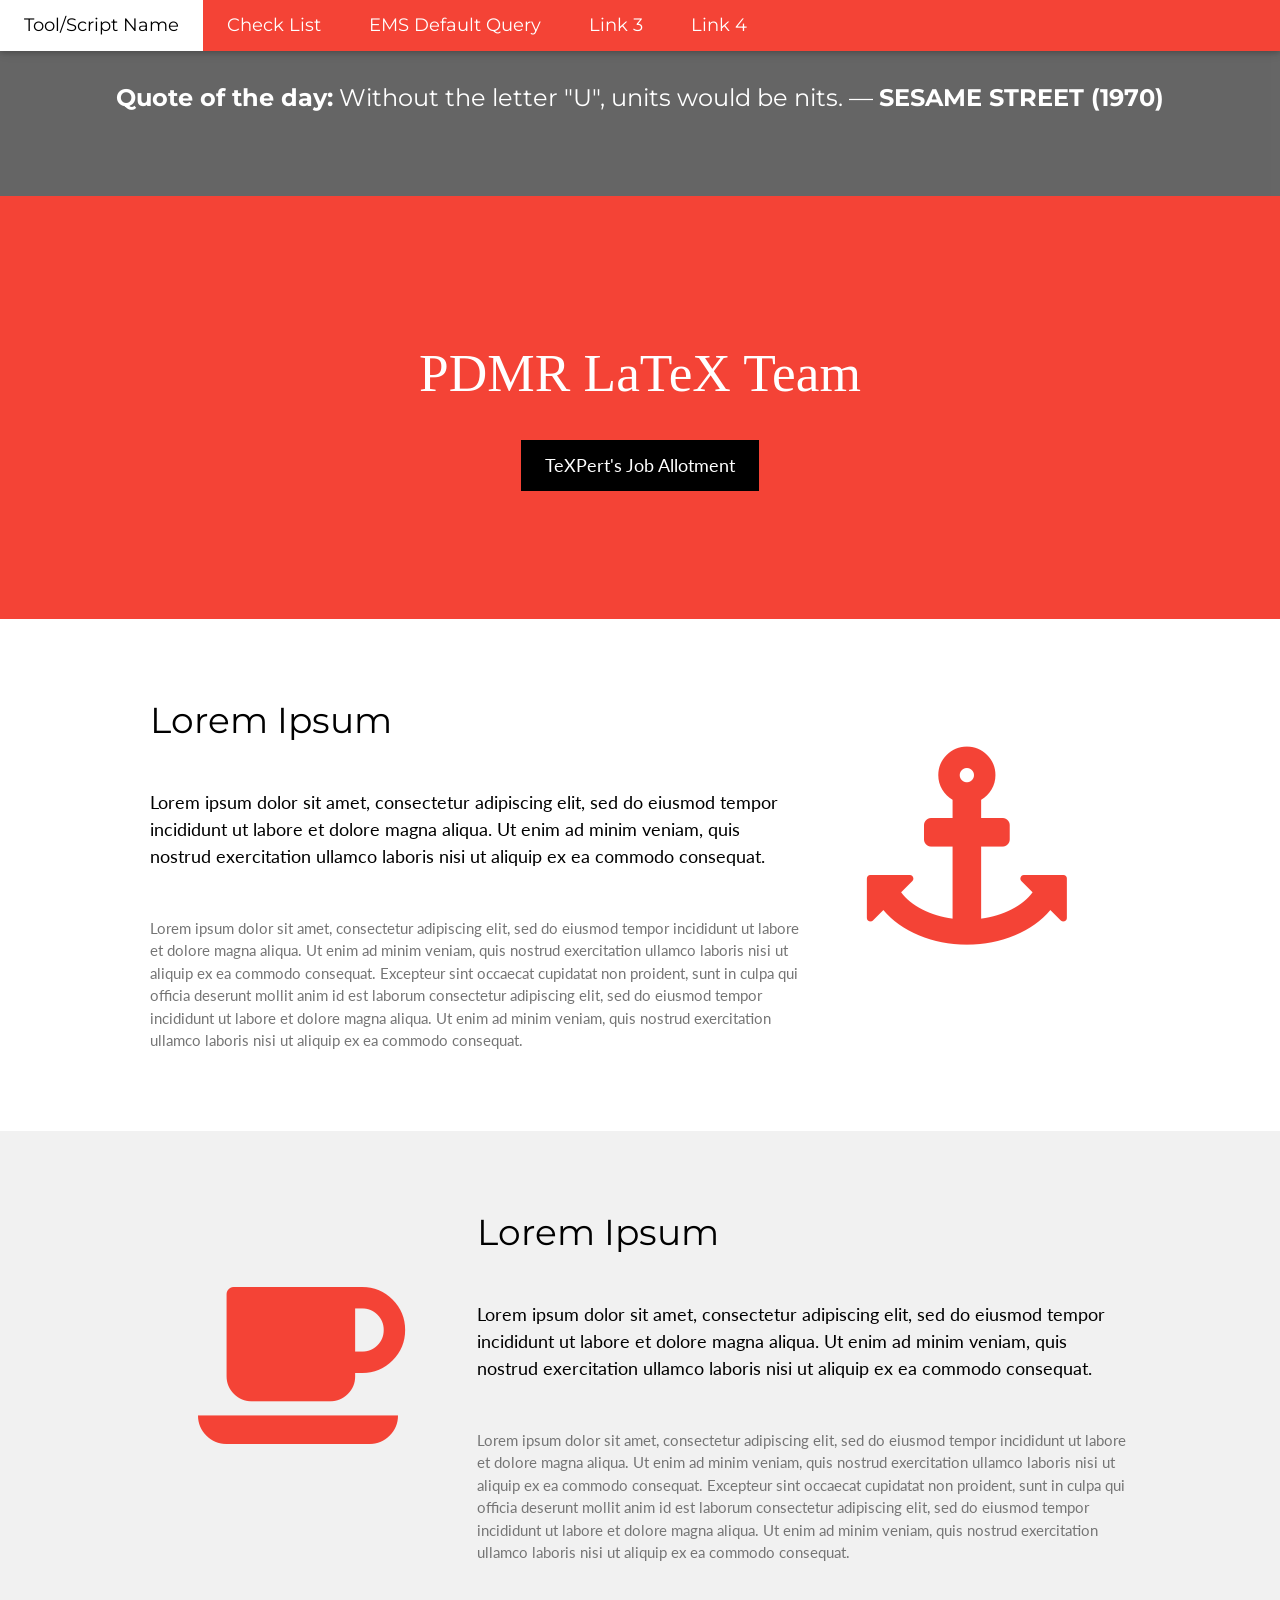
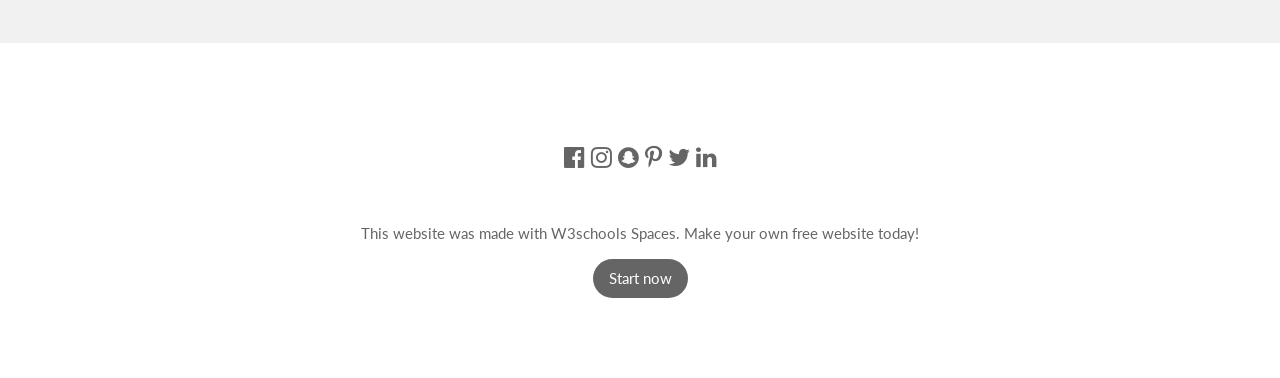
<file: index.html>
<!DOCTYPE html>
<html lang="en">
  <head>
    <title>PDMR LaTeX Home</title>
    <meta charset="UTF-8">
    <meta name="viewport" content="width=device-width, initial-scale=1">
    <link rel="stylesheet" href="https://www.w3schools.com/w3css/4/w3.css">
    <link rel="stylesheet" href="https://fonts.googleapis.com/css?family=Lato">
    <link rel="stylesheet" href="https://fonts.googleapis.com/css?family=Montserrat">
    <link rel="stylesheet" href="https://cdnjs.cloudflare.com/ajax/libs/font-awesome/4.7.0/css/font-awesome.min.css">
    <style>
    body,h1,h2,h3,h4,h5,h6 {font-family: "Lato", sans-serif}
    .w3-bar,h1,button {font-family: "Montserrat", sans-serif}
    .fa-anchor,.fa-coffee {font-size:200px}
    </style>
  </head>

<body>

<!-- Navbar -->
<div class="w3-top">
  <div class="w3-bar w3-red w3-card w3-left-align w3-large">
    <a class="w3-bar-item w3-button w3-hide-medium w3-hide-large w3-right w3-padding-large w3-hover-white w3-large w3-red" href="javascript:void(0);" 
      onclick="myFunction()" title="Toggle Navigation Menu"><i class="fa fa-bars"></i></a>
    <a href="https://www.w3spaces-preview.com/pdmr-latex-team/Tool_Scripts_Details/tool_script_details.html" class="w3-bar-item w3-button w3-padding-large w3-white">Tool/Script Name</a>
    <a href="https://pdmr-latex-team.w3spaces.com/CheckList/checklist.html" class="w3-bar-item w3-button w3-hide-small w3-padding-large w3-hover-white">Check List</a>
    <a href="ems-default-query.html" class="w3-bar-item w3-button w3-hide-small w3-padding-large w3-hover-white">EMS Default Query</a>
    <a href="#" class="w3-bar-item w3-button w3-hide-small w3-padding-large w3-hover-white">Link 3</a>
    <a href="#" class="w3-bar-item w3-button w3-hide-small w3-padding-large w3-hover-white">Link 4</a>
  </div>

  <!-- Navbar on small screens -->
  <div id="navDemo" class="w3-bar-block w3-white w3-hide w3-hide-large w3-hide-medium w3-large">
    <a href="https://pdmr-latex-team.w3spaces.com/CheckList/checklist.html" class="w3-bar-item w3-button w3-padding-large">Check List</a>
    <a href="ems-default-query.html" class="w3-bar-item w3-button w3-padding-large">EMS Default Query</a>
    <a href="#" class="w3-bar-item w3-button w3-padding-large">Link 3</a>
    <a href="#" class="w3-bar-item w3-button w3-padding-large">Link 4</a>
  </div>
</div>

<div class="w3-container w3-black w3-center w3-opacity w3-padding-64">
    <h1 class="w3-margin w3-xlarge"><b>Quote of the day:</b> Without the letter "U", units would be nits.
— <b>SESAME STREET (1970)</b></h1>
</div>


<!-- Header -->
<header class="w3-container w3-red w3-center" style="padding:128px 16px">
  <h1 style="font-family: Times New Roman; font-size: 40pt">PDMR LaTeX Team</h1>
  <a class="w3-button w3-black w3-padding-large w3-large w3-margin-top" href="latex_job_allotment.html" class="button">TeXPert's Job Allotment</a>
</header>

<!-- First Grid -->
<div class="w3-row-padding w3-padding-64 w3-container">
  <div class="w3-content">
    <div class="w3-twothird">
      <h1>Lorem Ipsum</h1>
      <h5 class="w3-padding-32">Lorem ipsum dolor sit amet, consectetur adipiscing elit, sed do eiusmod tempor incididunt ut labore et dolore magna aliqua. Ut enim ad minim veniam, quis nostrud exercitation ullamco laboris nisi ut aliquip ex ea commodo consequat.</h5>

      <p class="w3-text-grey">Lorem ipsum dolor sit amet, consectetur adipiscing elit, sed do eiusmod tempor incididunt ut labore et dolore magna aliqua. Ut enim ad minim veniam, quis nostrud exercitation ullamco laboris nisi ut aliquip ex ea commodo consequat. Excepteur sint
        occaecat cupidatat non proident, sunt in culpa qui officia deserunt mollit anim id est laborum consectetur adipiscing elit, sed do eiusmod tempor incididunt ut labore et dolore magna aliqua. Ut enim ad minim veniam, quis nostrud exercitation ullamco
        laboris nisi ut aliquip ex ea commodo consequat.</p>
    </div>

    <div class="w3-third w3-center">
      <i class="fa fa-anchor w3-padding-64 w3-text-red"></i>
    </div>
  </div>
</div>

<!-- Second Grid -->
<div class="w3-row-padding w3-light-grey w3-padding-64 w3-container">
  <div class="w3-content">
    <div class="w3-third w3-center">
      <i class="fa fa-coffee w3-padding-64 w3-text-red w3-margin-right"></i>
    </div>

    <div class="w3-twothird">
      <h1>Lorem Ipsum</h1>
      <h5 class="w3-padding-32">Lorem ipsum dolor sit amet, consectetur adipiscing elit, sed do eiusmod tempor incididunt ut labore et dolore magna aliqua. Ut enim ad minim veniam, quis nostrud exercitation ullamco laboris nisi ut aliquip ex ea commodo consequat.</h5>

      <p class="w3-text-grey">Lorem ipsum dolor sit amet, consectetur adipiscing elit, sed do eiusmod tempor incididunt ut labore et dolore magna aliqua. Ut enim ad minim veniam, quis nostrud exercitation ullamco laboris nisi ut aliquip ex ea commodo consequat. Excepteur sint
        occaecat cupidatat non proident, sunt in culpa qui officia deserunt mollit anim id est laborum consectetur adipiscing elit, sed do eiusmod tempor incididunt ut labore et dolore magna aliqua. Ut enim ad minim veniam, quis nostrud exercitation ullamco
        laboris nisi ut aliquip ex ea commodo consequat.</p>
    </div>
  </div>
</div>


<!-- Footer. This section contains an ad for W3Schools Spaces. You can leave it to support us. -->
<footer class="w3-container w3-padding-64 w3-center w3-opacity"> 
  <div class="w3-xlarge w3-padding-32">
    <i class="fa fa-facebook-official w3-hover-opacity"></i>
    <i class="fa fa-instagram w3-hover-opacity"></i>
    <i class="fa fa-snapchat w3-hover-opacity"></i>
    <i class="fa fa-pinterest-p w3-hover-opacity"></i>
    <i class="fa fa-twitter w3-hover-opacity"></i>
    <i class="fa fa-linkedin w3-hover-opacity"></i>
 </div>
 <p>This website was made with W3schools Spaces. Make your own free website today!</p>
 <a class="w3-button w3-round-xxlarge w3-black w3-margin-bottom" href="https://www.w3schools.com/spaces" target="_blank">Start now</a>
 <!-- Footer end. -->
 </footer>

<script>
// Used to toggle the menu on small screens when clicking on the menu button
function myFunction() {
  var x = document.getElementById("navDemo");
  if (x.className.indexOf("w3-show") == -1) {
    x.className += " w3-show";
  } else { 
    x.className = x.className.replace(" w3-show", "");
  }
}
</script>

</body>
</html>
</file>
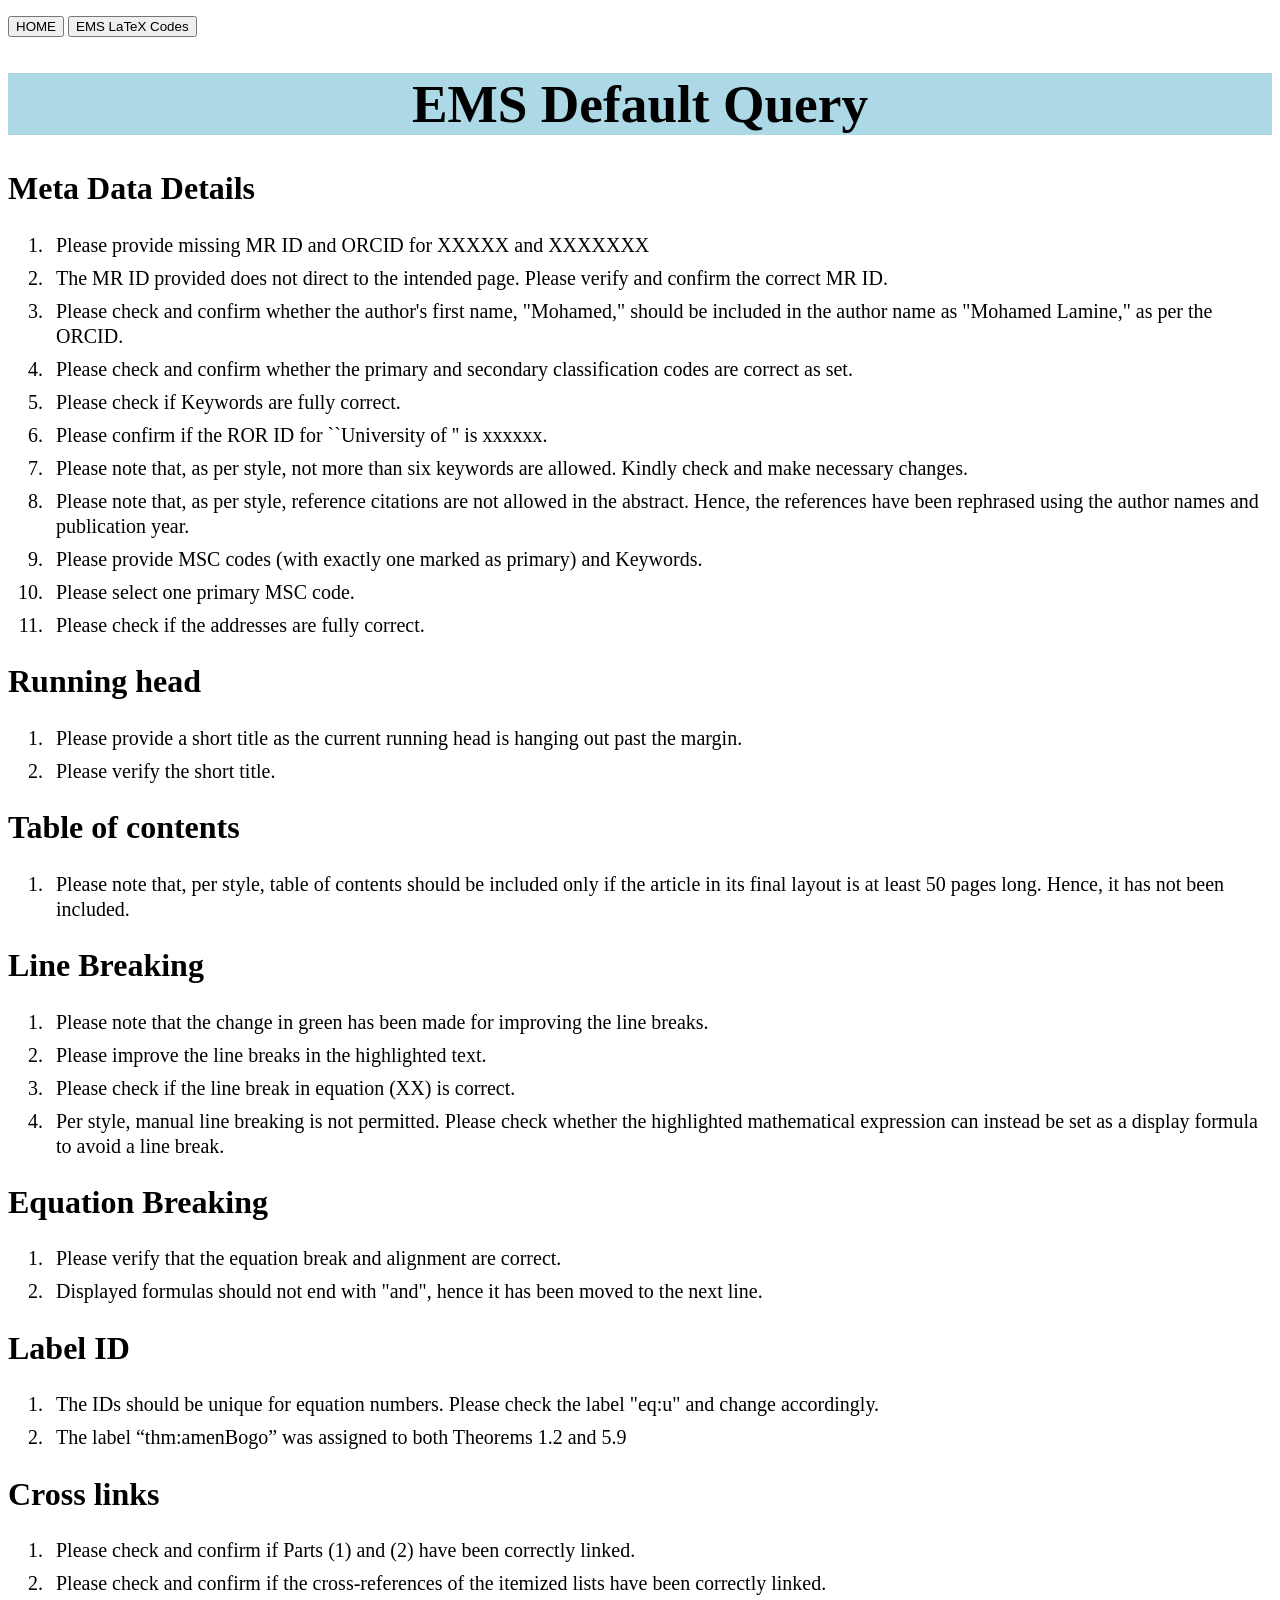
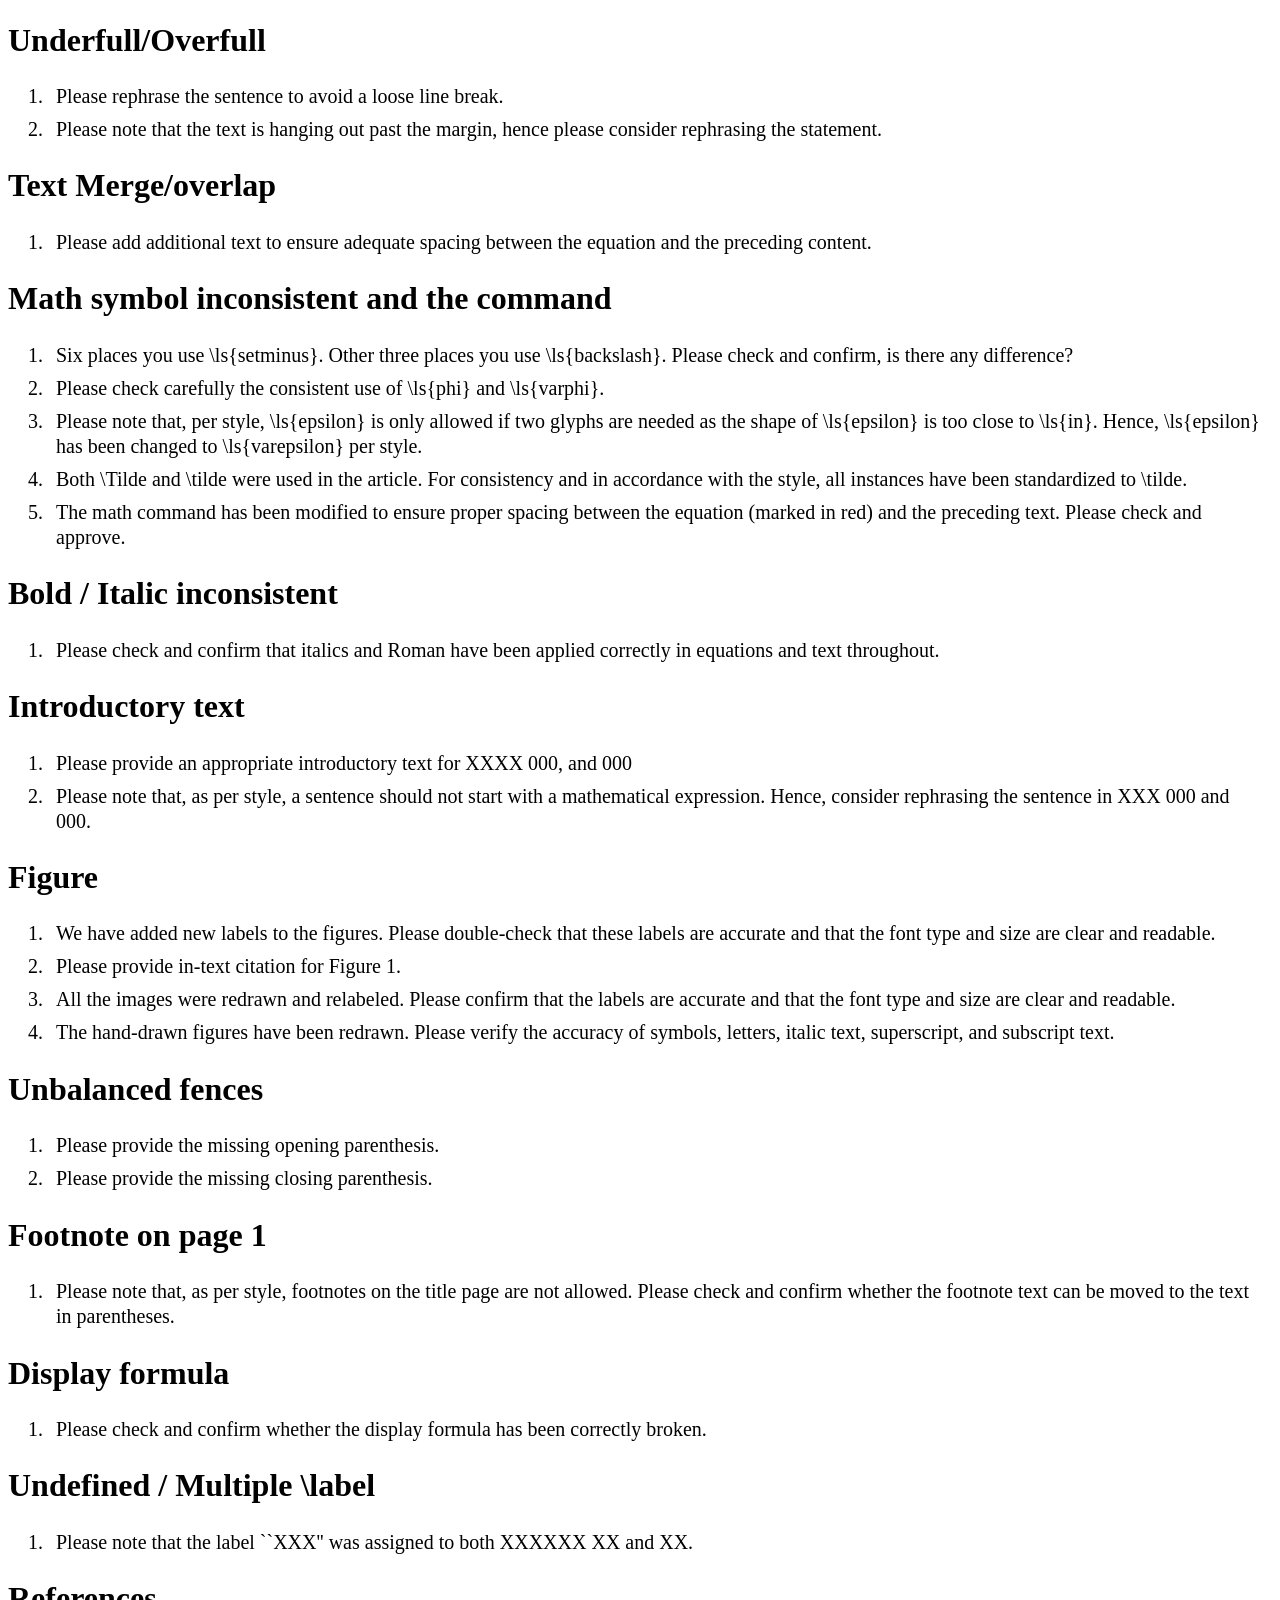
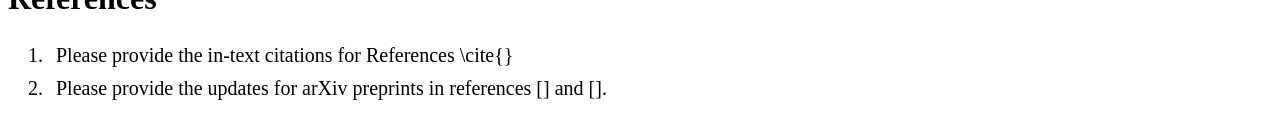
<file: ems-default-query.html>
<!DOCTYPE html>
<html>
<head>
	<meta charset="utf-8">
	<meta name="viewport" content="width=device-width, initial-scale=1">
	<title>EMS Default Query</title>
	<style type="text/css">
		ol{
     line-height: 1.25em;
      margin-bottom: 12px;
       font-size:20px
     }
		/* Makes the list items look clickable */
		ol li {
			cursor: pointer;
			padding: 4px 8px;
			transition: background 0.2s, color 0.2s;
		}
		/* Highlights the item when you hover over it */
		ol li:hover {
			background-color: #f0f7ff;
			color: #0056b3;
		}
	</style>
</head>
<body>
	<p class="ex1"><a href="home.html" class="button"><button type="button">HOME</button></a>	
<a href="ems-latex-codes.html" class="button"><button type="button">EMS LaTeX Codes</button></a></p>
<h1 style="text-align: center; background-color: lightblue; font-size: 40pt">EMS Default Query</h1>
<h1 style="font-family: cursive">Meta Data Details</h1>
<ol type=1>
  	<li onclick="copyText(this)">Please provide missing MR ID and ORCID for XXXXX and XXXXXXX</li>
	<li onclick="copyText(this)">The MR ID provided does not direct to the intended page. Please verify and confirm the correct MR ID.</li>
	<li onclick="copyText(this)">Please check and confirm whether the author's first name, "Mohamed," should be included in the author name as "Mohamed Lamine," as per the ORCID.</li>
	<li onclick="copyText(this)">Please check and confirm whether the primary and secondary classification codes are correct as set.</li>
	<li onclick="copyText(this)">Please check if Keywords are fully correct.</li>
	<li onclick="copyText(this)">Please confirm if the ROR ID for ``University of '' is xxxxxx.</li>
	<li onclick="copyText(this)">Please note that, as per style, not more than six keywords are allowed. Kindly check and make necessary changes.</li>
	<li onclick="copyText(this)">Please note that, as per style, reference citations are not allowed in the abstract. Hence, the references have been rephrased using the author names and publication year.</li>
	<li onclick="copyText(this)">Please provide MSC codes (with exactly one marked as primary) and Keywords.</li>
	<li onclick="copyText(this)">Please select one primary MSC code.</li>
	<li onclick="copyText(this)">Please check if the addresses are fully correct.</li>
</ol>

<h1 style="font-family: cursive">Running head</h1>	
<ol type=1>
	<li onclick="copyText(this)">Please provide a short title as the current running head is hanging out past the margin.</li>
	<li onclick="copyText(this)">Please verify the short title.</li>
</ol>

<h1 style="font-family: cursive">Table of contents</h1>
<ol type=1>
  	<li onclick="copyText(this)">Please note that, per style, table of contents should be included only if the article in its final layout is at least 50 pages long. Hence, it has not been included.</li>	
</ol>
	
<h1 style="font-family: cursive">Line Breaking</h1>
<ol type=1>  	
	<li onclick="copyText(this)">Please note that the change in green has been made for improving the line breaks.</li>
	<li onclick="copyText(this)">Please improve the line breaks in the highlighted text.</li>	
	<li onclick="copyText(this)">Please check if the line break in equation (XX) is correct.</li>	
	<li onclick="copyText(this)">Per style, manual line breaking is not permitted. Please check whether the highlighted mathematical expression can instead be set as a display formula to avoid a line break.</li>	
</ol>	

<h1 style="font-family: cursive">Equation Breaking</h1>
<ol type=1>  		
	<li onclick="copyText(this)">Please verify that the equation break and alignment are correct.</li>		
	<li onclick="copyText(this)">Displayed formulas should not end with "and", hence it has been moved to the next line.</li>		
</ol>	
<h1 style="font-family: cursive">Label ID</h1>
<ol type=1>  		
	<li onclick="copyText(this)">The IDs should be unique for equation numbers. Please check the label "eq:u" and change accordingly.</li>
	<li onclick="copyText(this)">The label “thm:amenBogo” was assigned to both Theorems 1.2 and 5.9</li>
</ol>	

<h1 style="font-family: cursive">Cross links</h1>
<ol type=1>  	
	<li onclick="copyText(this)">Please check and confirm if Parts (1) and (2) have been correctly linked.</li>
	<li onclick="copyText(this)">Please check and confirm if the cross-references of the itemized lists have been correctly linked.</li>
</ol>
	
<h1 style="font-family: cursive">Underfull/Overfull</h1>
<ol type=1>  	
	<li onclick="copyText(this)">Please rephrase the sentence to avoid a loose line break.</li>
	<li onclick="copyText(this)">Please note that the text is hanging out past the margin, hence please consider rephrasing the statement.</li>	
</ol>
<h1 style="font-family: cursive">Text Merge/overlap</h1>
<ol type=1>  	
	<li onclick="copyText(this)">Please add additional text to ensure adequate spacing between the equation and the preceding content.</li>	
</ol>
<h1 style="font-family: cursive">Math symbol inconsistent and the command</h1>
<ol type=1>  	
	<li onclick="copyText(this)">Six places you use \ls{setminus}. Other three places you use \ls{backslash}. Please check and confirm, is there any difference?</li>
	<li onclick="copyText(this)">Please check carefully the consistent use of \ls{phi} and \ls{varphi}.</li>
	<li onclick="copyText(this)">Please note that, per style, \ls{epsilon} is only allowed if two glyphs are needed as the shape of \ls{epsilon} is too close to \ls{in}. Hence, \ls{epsilon} has been changed to \ls{varepsilon} per style.</li>
	<li onclick="copyText(this)">Both \Tilde and \tilde were used in the article. For consistency and in accordance with the style, all instances have been standardized to \tilde.</li>
	<li onclick="copyText(this)">The math command has been modified to ensure proper spacing between the equation (marked in red) and the preceding text. Please check and approve.</li>
</ol>

<h1 style="font-family: cursive">Bold / Italic inconsistent</h1>
<ol type=1>  	
	<li onclick="copyText(this)">Please check and confirm that italics and Roman have been applied correctly in equations and text throughout.</li>
	
</ol>

<h1 style="font-family: cursive">Introductory text</h1>
<ol type=1>  	
	<li onclick="copyText(this)">Please provide an appropriate introductory text for XXXX 000, and 000</li>
	<li onclick="copyText(this)">Please note that, as per style, a sentence should not start with a mathematical expression. Hence, consider rephrasing the sentence in XXX 000 and 000.</li>
</ol>


	
<h1 style="font-family: cursive">Figure</h1>
<ol type=1>  	
	<li onclick="copyText(this)">We have added new labels to the figures. Please double-check that these labels are accurate and that the font type and size are clear and readable.</li>
	<li onclick="copyText(this)">Please provide in-text citation for Figure 1.</li>
	<li onclick="copyText(this)">All the images were redrawn and relabeled. Please confirm that the labels are accurate and that the font type and size are clear and readable.</li>
	<li onclick="copyText(this)">The hand-drawn figures have been redrawn. Please verify the accuracy of symbols, letters, italic text, superscript, and subscript text.</li>
</ol>

<h1 style="font-family: cursive">Unbalanced fences</h1>
<ol type=1>  	
	<li onclick="copyText(this)">Please provide the missing opening parenthesis.</li>
	<li onclick="copyText(this)">Please provide the missing closing parenthesis.</li>	
</ol>
	
<h1 style="font-family: cursive">Footnote on page 1</h1>
<ol type=1>  	
<li onclick="copyText(this)">Please note that, as per style, footnotes on the title page are not allowed. Please check and confirm whether the footnote text can be moved to the text in parentheses.
</li>
</ol>

<h1 style="font-family: cursive">Display formula</h1>
<ol type=1>  	
<li onclick="copyText(this)">Please check and confirm whether the display formula has been correctly broken.</li>
</ol>	

<h1 style="font-family: cursive">Undefined / Multiple \label</h1>
<ol type=1>  	
<li onclick="copyText(this)">Please note that the label ``XXX'' was assigned to both XXXXXX XX and XX. </li>
</ol>

<h1 style="font-family: cursive">References</h1>
<ol type=1>  	
	<li onclick="copyText(this)">Please provide the in-text citations for References \cite{}</li>
	<li onclick="copyText(this)">Please provide the updates for arXiv preprints in references [] and [].</li>	
</ol>

	<script>
		function copyText(element) {
			const textToCopy = element.innerText;

			navigator.clipboard.writeText(textToCopy)
				.then(() => {
					const originalText = element.innerText;
					
					// Provide visual confirmation
					element.innerText = originalText + " ── (Copied! ✓)";
					element.style.color = "green";
					element.style.fontWeight = "bold";

					// Reset back to original text after 1.2 seconds
					setTimeout(() => {
						element.innerText = originalText;
						element.style.color = "";
						element.style.fontWeight = "";
					}, 1200);
				})
				.catch(err => {
					console.error("Could not copy text: ", err);
				});
		}
	</script>
</body>
</html>
</file>
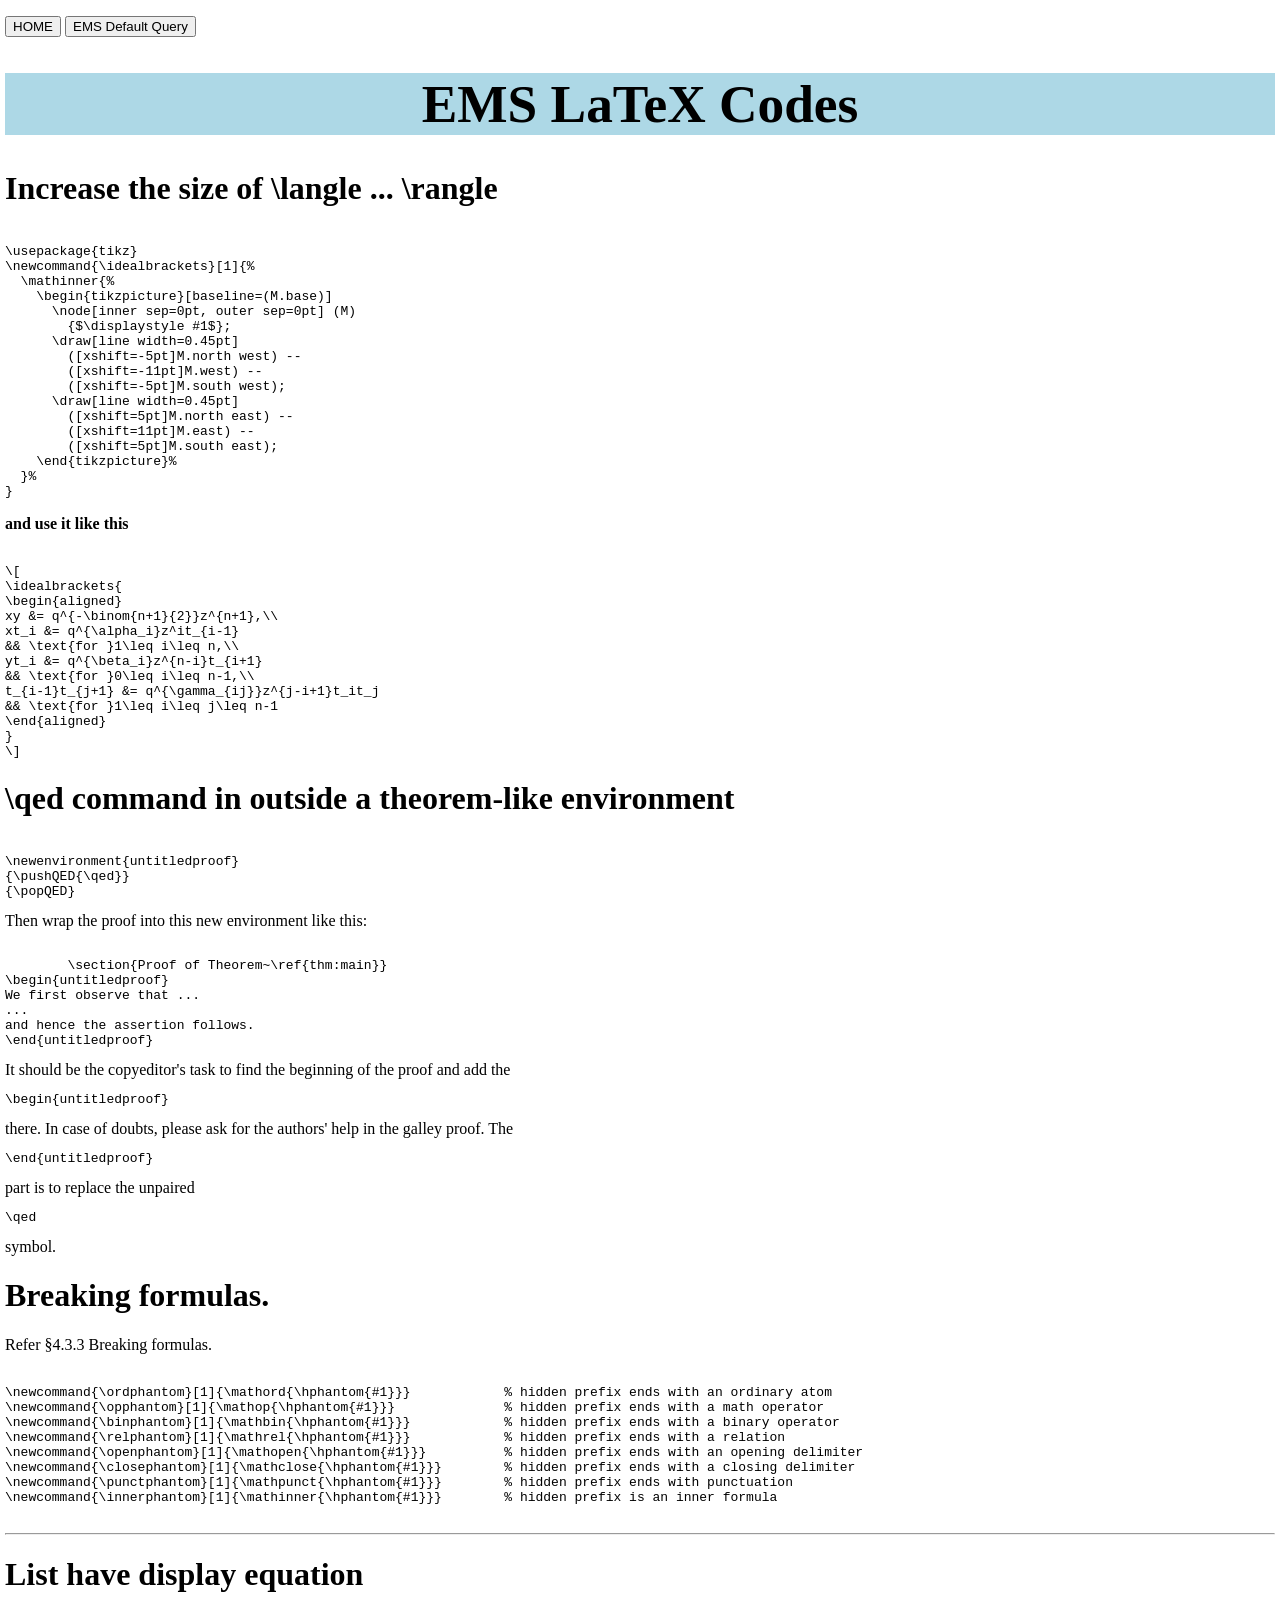
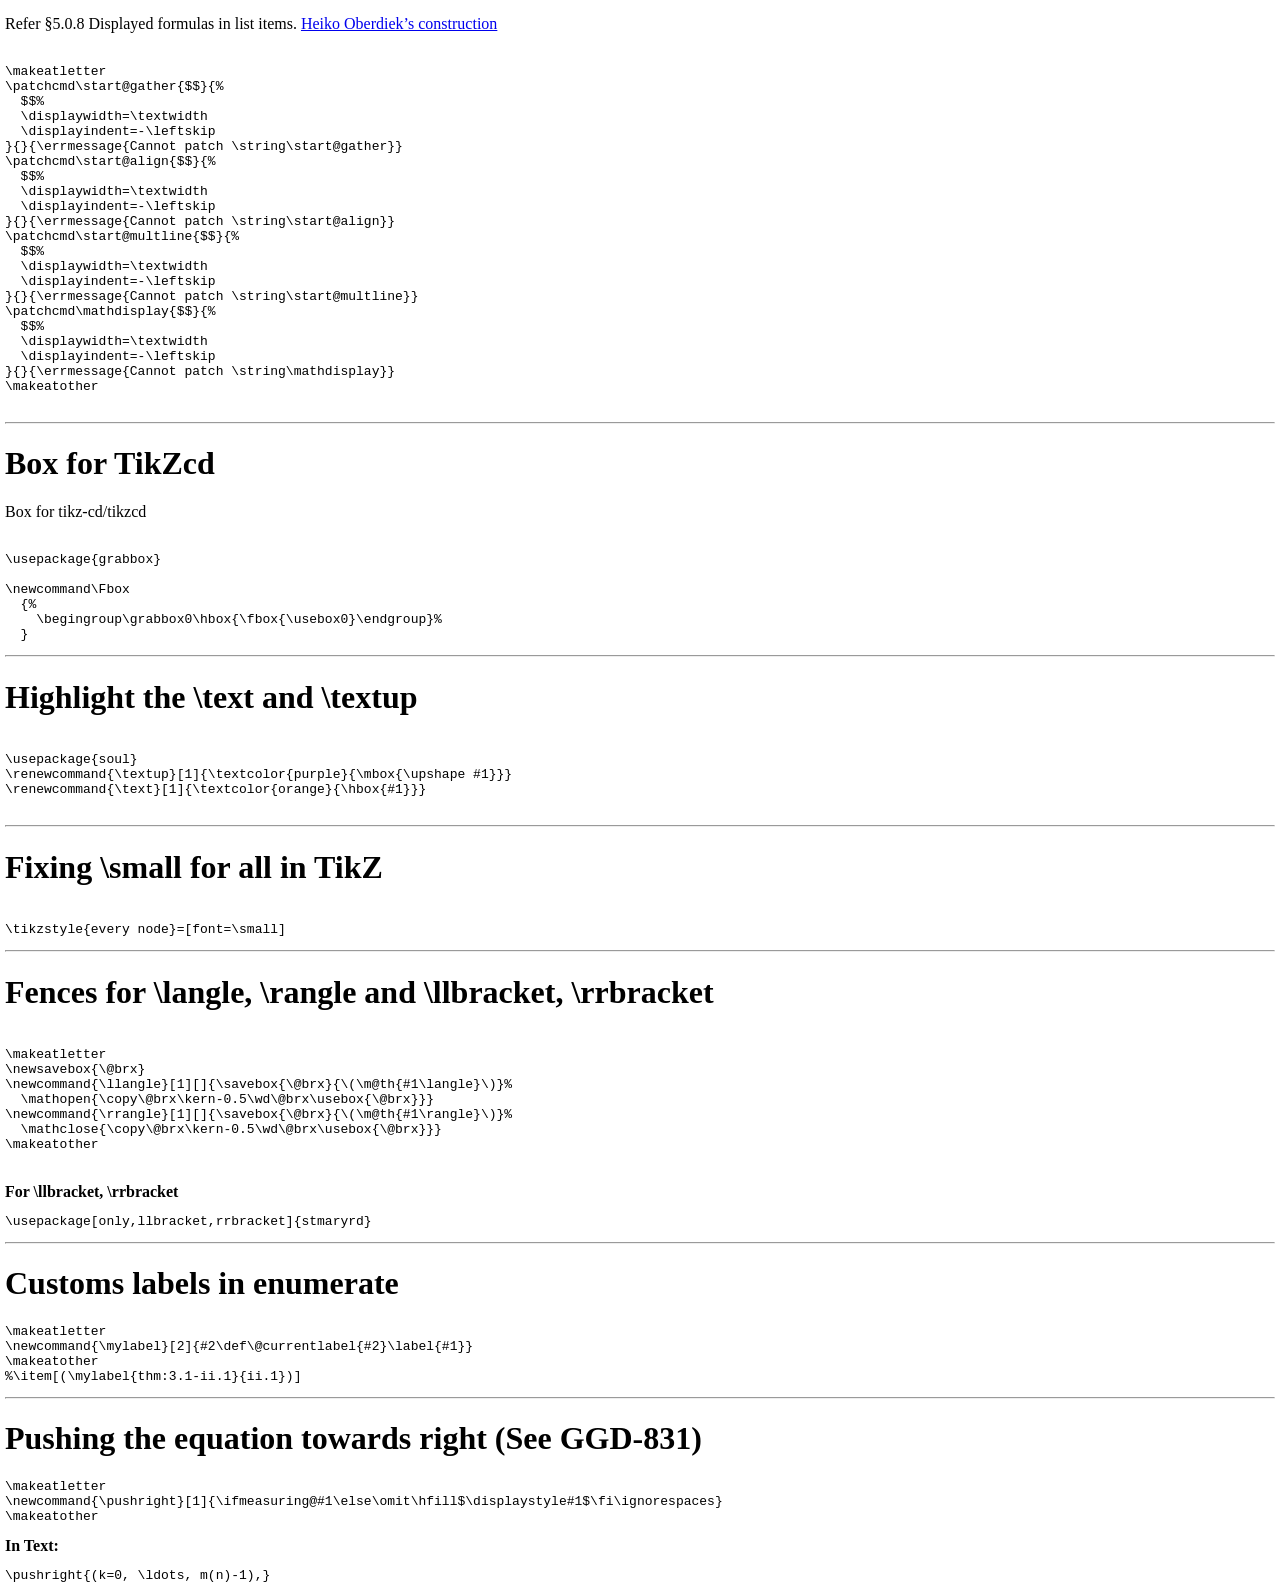
<file: ems-latex-codes.html>
<!DOCTYPE html>
<html>
<head>
	<meta charset="utf-8">
	<meta name="viewport" content="width=device-width, initial-scale=1">
	<title>EMS LaTeX Codes</title>
	<style type="text/css">
		ol{
     line-height: 1.25em;
      margin-bottom: 12px;
       font-size:20px
     }
	<style>
</style>
	</style>
</head>
<body style="margin: 5px">
	<p class="ex1"><a href="home.html" class="button"><button type="button">HOME</button></a>	
<a href="ems-default-query.html" class="button"><button type="button">EMS Default Query</button></a>
<h1 style="text-align: center; background-color: lightblue; font-size: 40pt">EMS LaTeX Codes</h1>
<h1 style="font-family: cursive">Increase the size of \langle ... \rangle</h1>
<pre><code>
\usepackage{tikz}
\newcommand{\idealbrackets}[1]{%
  \mathinner{%
    \begin{tikzpicture}[baseline=(M.base)]
      \node[inner sep=0pt, outer sep=0pt] (M)
        {$\displaystyle #1$};
      \draw[line width=0.45pt]
        ([xshift=-5pt]M.north west) --
        ([xshift=-11pt]M.west) --
        ([xshift=-5pt]M.south west);
      \draw[line width=0.45pt]
        ([xshift=5pt]M.north east) --
        ([xshift=11pt]M.east) --
        ([xshift=5pt]M.south east);
    \end{tikzpicture}%
  }%
}
</code></pre>
<p><b>and use it like this </b></p>
<pre><code>
\[
\idealbrackets{
\begin{aligned}
xy &= q^{-\binom{n+1}{2}}z^{n+1},\\
xt_i &= q^{\alpha_i}z^it_{i-1}
&& \text{for }1\leq i\leq n,\\
yt_i &= q^{\beta_i}z^{n-i}t_{i+1}
&& \text{for }0\leq i\leq n-1,\\
t_{i-1}t_{j+1} &= q^{\gamma_{ij}}z^{j-i+1}t_it_j
&& \text{for }1\leq i\leq j\leq n-1
\end{aligned}
}
\]	
</code></pre>	
<h1 style="font-family: cursive">\qed command in outside a theorem-like environment</h1>
<pre><code> 
\newenvironment{untitledproof}
{\pushQED{\qed}}
{\popQED}
</code></pre> 
Then wrap the proof into this new environment like this:
<pre><code> 
	\section{Proof of Theorem~\ref{thm:main}}
\begin{untitledproof}
We first observe that ...
...
and hence the assertion follows.
\end{untitledproof}
</code></pre>
It should be the copyeditor's task to find the beginning of the proof and add the <pre>\begin{untitledproof}</pre> 
	there. In case of doubts, please ask for the authors' help in the galley proof. The <pre>\end{untitledproof}</pre> 
	part is to replace the unpaired <pre>\qed</pre> symbol.
		
		<h1 style="font-family: cursive">Breaking formulas.</h1>
<p>Refer §4.3.3 Breaking formulas.</p>
       <pre><code> 
\newcommand{\ordphantom}[1]{\mathord{\hphantom{#1}}} 		% hidden prefix ends with an ordinary atom
\newcommand{\opphantom}[1]{\mathop{\hphantom{#1}}}		% hidden prefix ends with a math operator
\newcommand{\binphantom}[1]{\mathbin{\hphantom{#1}}}		% hidden prefix ends with a binary operator
\newcommand{\relphantom}[1]{\mathrel{\hphantom{#1}}}		% hidden prefix ends with a relation
\newcommand{\openphantom}[1]{\mathopen{\hphantom{#1}}}		% hidden prefix ends with an opening delimiter
\newcommand{\closephantom}[1]{\mathclose{\hphantom{#1}}}	% hidden prefix ends with a closing delimiter
\newcommand{\punctphantom}[1]{\mathpunct{\hphantom{#1}}}	% hidden prefix ends with punctuation
\newcommand{\innerphantom}[1]{\mathinner{\hphantom{#1}}}	% hidden prefix is an inner formula
        </code></pre>
	<hr>
	
	<h1 style="font-family: cursive">List have display equation</h1>
<p>Refer §5.0.8 Displayed formulas in list items. <a href="https://tex.stackexchange.com/a/188151">Heiko Oberdiek’s construction</a></p>
       <pre><code> 
\makeatletter
\patchcmd\start@gather{$$}{%
  $$%
  \displaywidth=\textwidth
  \displayindent=-\leftskip
}{}{\errmessage{Cannot patch \string\start@gather}}
\patchcmd\start@align{$$}{%
  $$%
  \displaywidth=\textwidth
  \displayindent=-\leftskip
}{}{\errmessage{Cannot patch \string\start@align}}
\patchcmd\start@multline{$$}{%
  $$%
  \displaywidth=\textwidth
  \displayindent=-\leftskip
}{}{\errmessage{Cannot patch \string\start@multline}}
\patchcmd\mathdisplay{$$}{%
  $$%
  \displaywidth=\textwidth
  \displayindent=-\leftskip
}{}{\errmessage{Cannot patch \string\mathdisplay}}
\makeatother
        </code></pre>
	<hr>
<h1 style="font-family: cursive">Box for TikZcd</h1>
<p>Box for tikz-cd/tikzcd</p>
<pre><code>
\usepackage{grabbox}

\newcommand\Fbox
  {%
    \begingroup\grabbox0\hbox{\fbox{\usebox0}\endgroup}%
  }
</code></pre><hr>
<h1 style="font-family: cursive">Highlight the \text and \textup</h1>
<code><pre>	
\usepackage{soul}
\renewcommand{\textup}[1]{\textcolor{purple}{\mbox{\upshape #1}}}
\renewcommand{\text}[1]{\textcolor{orange}{\hbox{#1}}}
	</code></pre>
<hr>
<h1 style="font-family: cursive">Fixing \small for all in TikZ</h1>
<code><pre>	
\tikzstyle{every node}=[font=\small]
</code></pre>
<hr>
<h1 style="font-family: cursive">Fences for \langle, \rangle and \llbracket, \rrbracket</h1>
<code><pre>	
\makeatletter
\newsavebox{\@brx}
\newcommand{\llangle}[1][]{\savebox{\@brx}{\(\m@th{#1\langle}\)}%
  \mathopen{\copy\@brx\kern-0.5\wd\@brx\usebox{\@brx}}}
\newcommand{\rrangle}[1][]{\savebox{\@brx}{\(\m@th{#1\rangle}\)}%
  \mathclose{\copy\@brx\kern-0.5\wd\@brx\usebox{\@brx}}}
\makeatother</code></pre>
<br/>
<b>For \llbracket, \rrbracket</b><br/>
<code><pre>\usepackage[only,llbracket,rrbracket]{stmaryrd}</code></pre>

<hr>
<h1 style="font-family: cursive">Customs labels in enumerate </h1>
<code><pre>
\makeatletter
\newcommand{\mylabel}[2]{#2\def\@currentlabel{#2}\label{#1}}
\makeatother
%\item[(\mylabel{thm:3.1-ii.1}{ii.1})]
</pre></code>


<hr>
<h1 style="font-family: cursive">Pushing the equation towards right (See GGD-831)</h1>
<code><pre>
\makeatletter
\newcommand{\pushright}[1]{\ifmeasuring@#1\else\omit\hfill$\displaystyle#1$\fi\ignorespaces}
\makeatother		
</pre></code>
<b>In Text: </b><code><pre>\pushright{(k=0, \ldots, m(n)-1),}</pre></code>
	
</body>
</html>
</file>
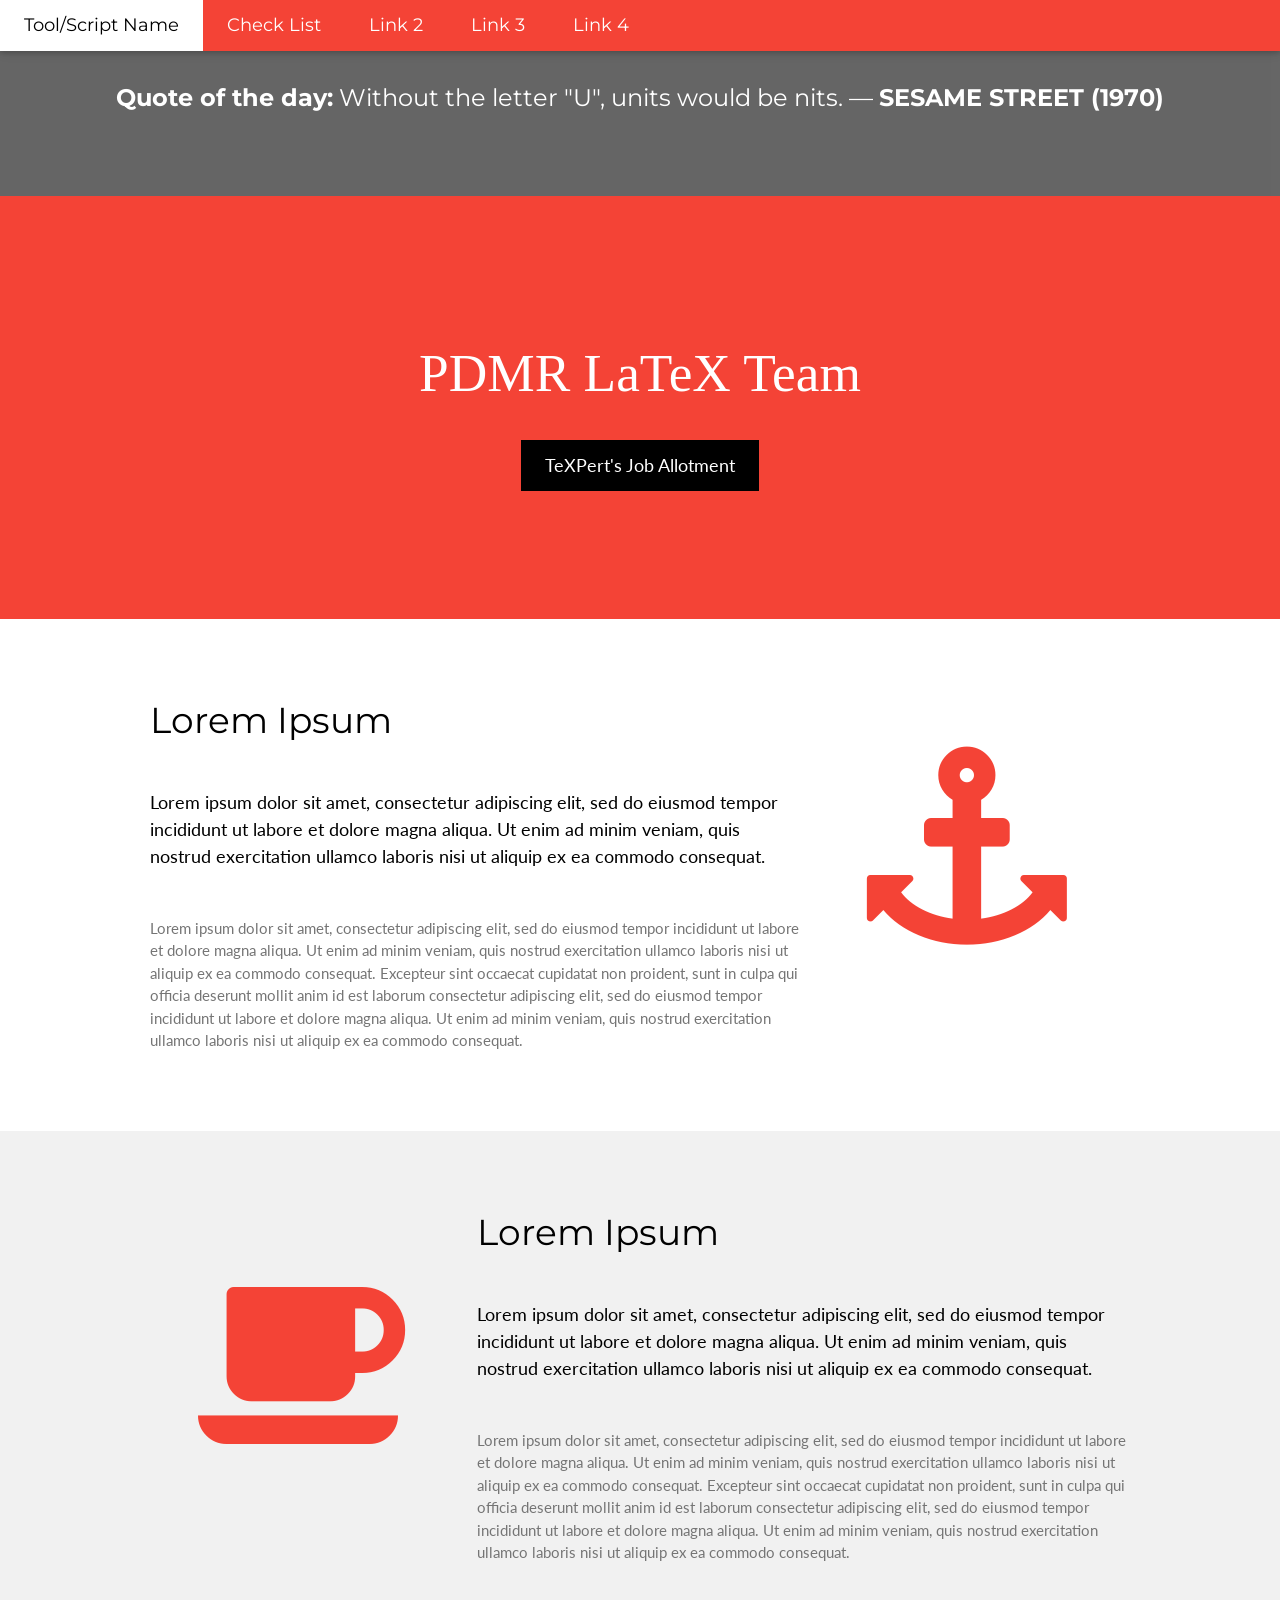
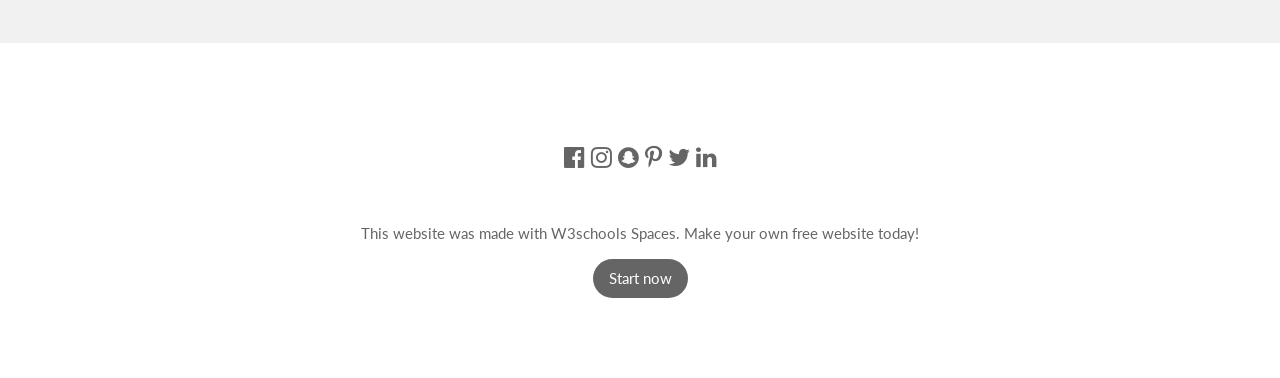
<file: home.html>
<!DOCTYPE html>
<html lang="en">
  <head>
    <title>PDMR LaTeX Home</title>
    <meta charset="UTF-8">
    <meta name="viewport" content="width=device-width, initial-scale=1">
    <link rel="stylesheet" href="https://www.w3schools.com/w3css/4/w3.css">
    <link rel="stylesheet" href="https://fonts.googleapis.com/css?family=Lato">
    <link rel="stylesheet" href="https://fonts.googleapis.com/css?family=Montserrat">
    <link rel="stylesheet" href="https://cdnjs.cloudflare.com/ajax/libs/font-awesome/4.7.0/css/font-awesome.min.css">
    <style>
    body,h1,h2,h3,h4,h5,h6 {font-family: "Lato", sans-serif}
    .w3-bar,h1,button {font-family: "Montserrat", sans-serif}
    .fa-anchor,.fa-coffee {font-size:200px}
    </style>
  </head>

<body>

<!-- Navbar -->
<div class="w3-top">
  <div class="w3-bar w3-red w3-card w3-left-align w3-large">
    <a class="w3-bar-item w3-button w3-hide-medium w3-hide-large w3-right w3-padding-large w3-hover-white w3-large w3-red" href="javascript:void(0);" onclick="myFunction()" title="Toggle Navigation Menu"><i class="fa fa-bars"></i></a>
    <a href="Tool_Scripts_Details/tool_script_details.html" class="w3-bar-item w3-button w3-padding-large w3-white">Tool/Script Name</a>
    <a href="CheckList/checklist.html" class="w3-bar-item w3-button w3-hide-small w3-padding-large w3-hover-white">Check List</a>
    <a href="#" class="w3-bar-item w3-button w3-hide-small w3-padding-large w3-hover-white">Link 2</a>
    <a href="#" class="w3-bar-item w3-button w3-hide-small w3-padding-large w3-hover-white">Link 3</a>
    <a href="#" class="w3-bar-item w3-button w3-hide-small w3-padding-large w3-hover-white">Link 4</a>
  </div>

  <!-- Navbar on small screens -->
  <div id="navDemo" class="w3-bar-block w3-white w3-hide w3-hide-large w3-hide-medium w3-large">
    <a href="CheckList/checklist.html" class="w3-bar-item w3-button w3-padding-large">Check List</a>
    <a href="#" class="w3-bar-item w3-button w3-padding-large">Link 2</a>
    <a href="#" class="w3-bar-item w3-button w3-padding-large">Link 3</a>
    <a href="#" class="w3-bar-item w3-button w3-padding-large">Link 4</a>
  </div>
</div>

<div class="w3-container w3-black w3-center w3-opacity w3-padding-64">
    <h1 class="w3-margin w3-xlarge"><b>Quote of the day:</b> Without the letter "U", units would be nits.
— <b>SESAME STREET (1970)</b></h1>
</div>


<!-- Header -->
<header class="w3-container w3-red w3-center" style="padding:128px 16px">
  <h1 style="font-family: Times New Roman; font-size: 40pt">PDMR LaTeX Team</h1>
  <!--<button class="w3-button w3-black w3-padding-large w3-large w3-margin-top" href="https://pdmr-latex-team.w3spaces.com/LaTeX_Job_Allotment/latex_job_allotment.html">JOB ALLOTMENT</button>-->
  <a class="w3-button w3-black w3-padding-large w3-large w3-margin-top" href="latex_job_allotment.html" class="button">TeXPert's Job Allotment</a>
</header>

<!-- First Grid -->
<div class="w3-row-padding w3-padding-64 w3-container">
  <div class="w3-content">
    <div class="w3-twothird">
      <h1>Lorem Ipsum</h1>
      <h5 class="w3-padding-32">Lorem ipsum dolor sit amet, consectetur adipiscing elit, sed do eiusmod tempor incididunt ut labore et dolore magna aliqua. Ut enim ad minim veniam, quis nostrud exercitation ullamco laboris nisi ut aliquip ex ea commodo consequat.</h5>

      <p class="w3-text-grey">Lorem ipsum dolor sit amet, consectetur adipiscing elit, sed do eiusmod tempor incididunt ut labore et dolore magna aliqua. Ut enim ad minim veniam, quis nostrud exercitation ullamco laboris nisi ut aliquip ex ea commodo consequat. Excepteur sint
        occaecat cupidatat non proident, sunt in culpa qui officia deserunt mollit anim id est laborum consectetur adipiscing elit, sed do eiusmod tempor incididunt ut labore et dolore magna aliqua. Ut enim ad minim veniam, quis nostrud exercitation ullamco
        laboris nisi ut aliquip ex ea commodo consequat.</p>
    </div>

    <div class="w3-third w3-center">
      <i class="fa fa-anchor w3-padding-64 w3-text-red"></i>
    </div>
  </div>
</div>

<!-- Second Grid -->
<div class="w3-row-padding w3-light-grey w3-padding-64 w3-container">
  <div class="w3-content">
    <div class="w3-third w3-center">
      <i class="fa fa-coffee w3-padding-64 w3-text-red w3-margin-right"></i>
    </div>

    <div class="w3-twothird">
      <h1>Lorem Ipsum</h1>
      <h5 class="w3-padding-32">Lorem ipsum dolor sit amet, consectetur adipiscing elit, sed do eiusmod tempor incididunt ut labore et dolore magna aliqua. Ut enim ad minim veniam, quis nostrud exercitation ullamco laboris nisi ut aliquip ex ea commodo consequat.</h5>

      <p class="w3-text-grey">Lorem ipsum dolor sit amet, consectetur adipiscing elit, sed do eiusmod tempor incididunt ut labore et dolore magna aliqua. Ut enim ad minim veniam, quis nostrud exercitation ullamco laboris nisi ut aliquip ex ea commodo consequat. Excepteur sint
        occaecat cupidatat non proident, sunt in culpa qui officia deserunt mollit anim id est laborum consectetur adipiscing elit, sed do eiusmod tempor incididunt ut labore et dolore magna aliqua. Ut enim ad minim veniam, quis nostrud exercitation ullamco
        laboris nisi ut aliquip ex ea commodo consequat.</p>
    </div>
  </div>
</div>


<!-- Footer. This section contains an ad for W3Schools Spaces. You can leave it to support us. -->
<footer class="w3-container w3-padding-64 w3-center w3-opacity"> 
  <div class="w3-xlarge w3-padding-32">
    <i class="fa fa-facebook-official w3-hover-opacity"></i>
    <i class="fa fa-instagram w3-hover-opacity"></i>
    <i class="fa fa-snapchat w3-hover-opacity"></i>
    <i class="fa fa-pinterest-p w3-hover-opacity"></i>
    <i class="fa fa-twitter w3-hover-opacity"></i>
    <i class="fa fa-linkedin w3-hover-opacity"></i>
 </div>
 <p>This website was made with W3schools Spaces. Make your own free website today!</p>
 <a class="w3-button w3-round-xxlarge w3-black w3-margin-bottom" href="https://www.w3schools.com/spaces" target="_blank">Start now</a>
 <!-- Footer end. -->
 </footer>

<script>
// Used to toggle the menu on small screens when clicking on the menu button
function myFunction() {
  var x = document.getElementById("navDemo");
  if (x.className.indexOf("w3-show") == -1) {
    x.className += " w3-show";
  } else { 
    x.className = x.className.replace(" w3-show", "");
  }
}
</script>

</body>
</html>
</file>
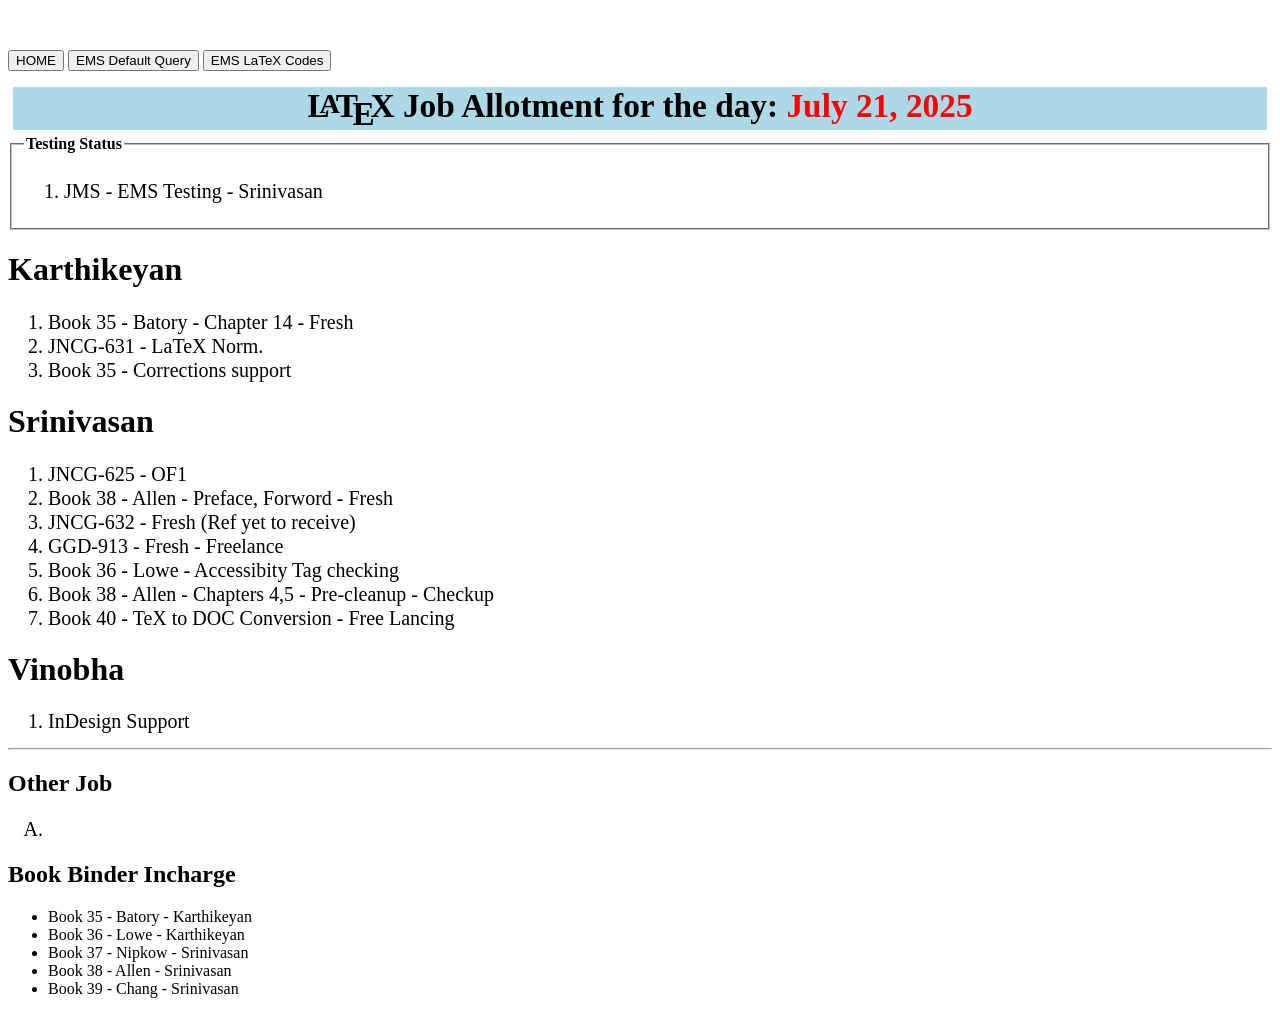
<file: latex_job_allotment.html>
<!DOCTYPE html>
<html>
<head><meta charset="utf-8"><meta name="viewport" content="width=device-width, initial-scale=1"><title>LaTeX Job Allotment</title>
  <link rel = "icon" href =
"[data-uri]"
        type = "image/icon"><link rel="stylesheet" href="latex_job_allotment_style.css">
<script>
    function autoRefresh() {
        window.location = window.location.href;
    }
    setInterval('autoRefresh()', 60000);
</script>
</head><body><div class="hold"><p>&nbsp;</p>
<p class="ex1"><a href="home.html" class="button"><button type="button">HOME</button></a>	
<a href="ems-default-query.html" class="button"><button type="button">EMS Default Query</button></a>
<a href="ems-latex-codes.html" class="button"><button type="button">EMS LaTeX Codes</button></a></p>
<h1 style="text-align: center; background-color: lightblue; font-size: 25pt;margin:5px;padding:5px;line-height:0.7em;"><span class="latex">L<sup>a</sup>T<sub>e</sub>X</span> Job Allotment for the day:
  <span class="blink_text">July 21, 2025</span></h1></div>
<fieldset>
  <legend><b>Testing Status</b></legend>
  <ol>
    <li>JMS - EMS Testing - Srinivasan</li>
 </ol>
</fieldset>
	<h1 style="font-family: cursive">Karthikeyan</h1>
<ol type=1>
	<li>Book 35 - Batory - Chapter 14 - Fresh</li>
	<li>JNCG-631 - LaTeX Norm.</li>
	<li>Book 35 - Corrections support</li>
</ol>
<h1 style="font-family: cursive">Srinivasan</h1>
<ol type=1>
	<li>JNCG-625 - OF1</li>
	<li>Book 38 - Allen - Preface, Forword - Fresh</li>
	<li>JNCG-632 - Fresh (Ref yet to receive)</li>
	<li>GGD-913 - Fresh - Freelance</li>
	<li>Book 36 - Lowe - Accessibity Tag checking</li>	
	<li>Book 38 - Allen - Chapters 4,5 - Pre-cleanup - Checkup</li>		
	<li>Book 40 - TeX to DOC Conversion - Free Lancing</li>
</ol><h1 style="font-family: cursive">Vinobha</h1>
<ol type=1>	  	
	<li>InDesign Support</li>		
</ol>
	<hr>
<h2 style="font-family: cursive">Other Job</h2>
<ol type=A>
<li></li> 
</ol>
<h2 style="font-family: cursive">Book Binder Incharge</h2>
<ul>
  	<li>Book 35 - Batory - Karthikeyan</li>
	<li>Book 36 - Lowe - Karthikeyan</li>
	<li>Book 37 - Nipkow - Srinivasan</li>
	<li>Book 38 - Allen - Srinivasan</li>
	<li>Book 39 - Chang - Srinivasan</li>
</ul>
</body>
</html>
</file>
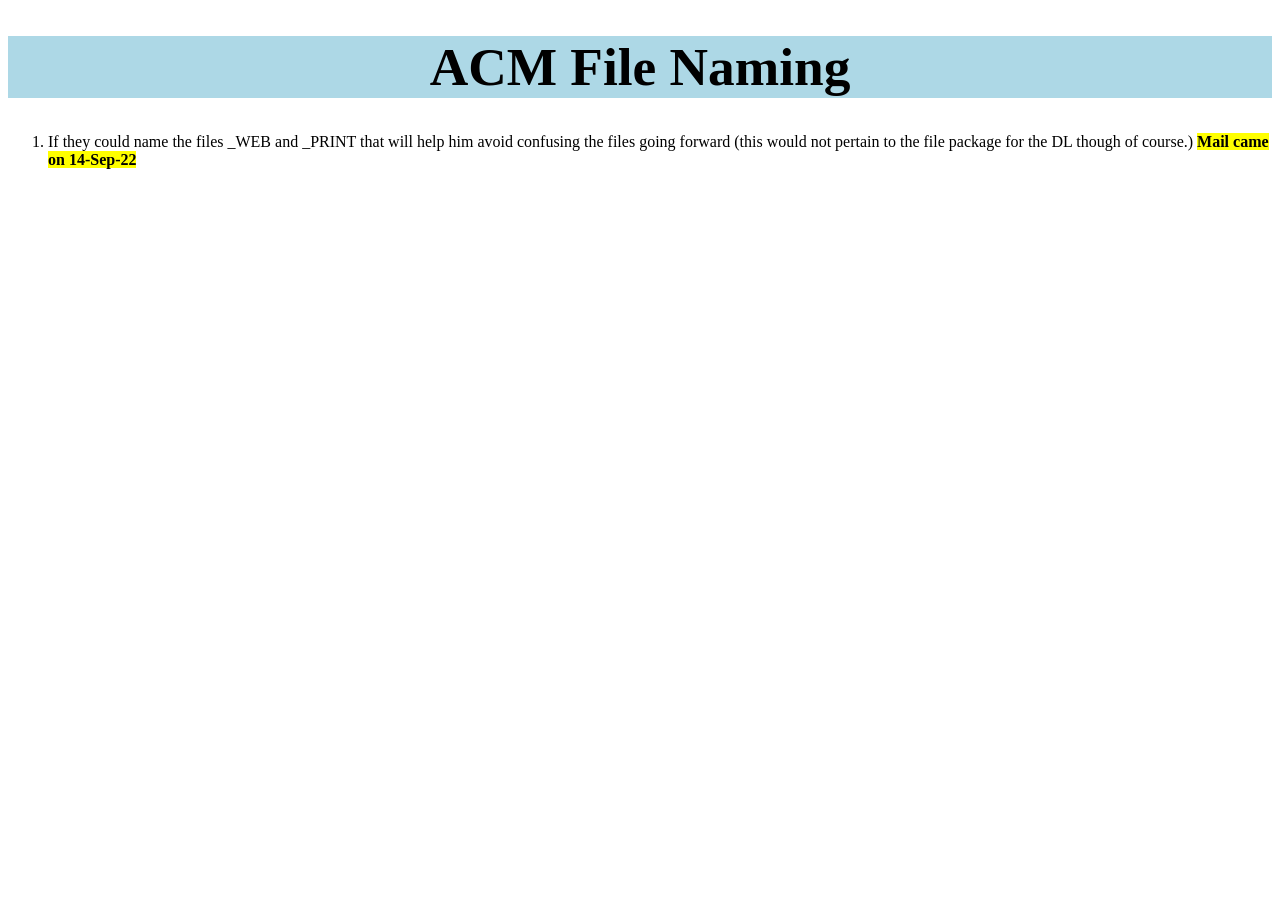
<file: CheckList/acm-file-naming.html>
<!DOCTYPE html>
<html>
<head>
	<meta charset="utf-8">
	<meta name="viewport" content="width=device-width, initial-scale=1">
	<title>ACM File Naming</title>
</head>
<body>
<h1 style="text-align: center; background-color: lightblue; font-size: 40pt">ACM File Naming</h1>
<ol>
<li>If they could name the files _WEB and _PRINT that will help him avoid confusing the files going 
    forward (this would not pertain to the file package for the DL though of course.) <b><mark>Mail came on 14-Sep-22</mark></b>
</li>
</ol>
</body>
</html>
</file>
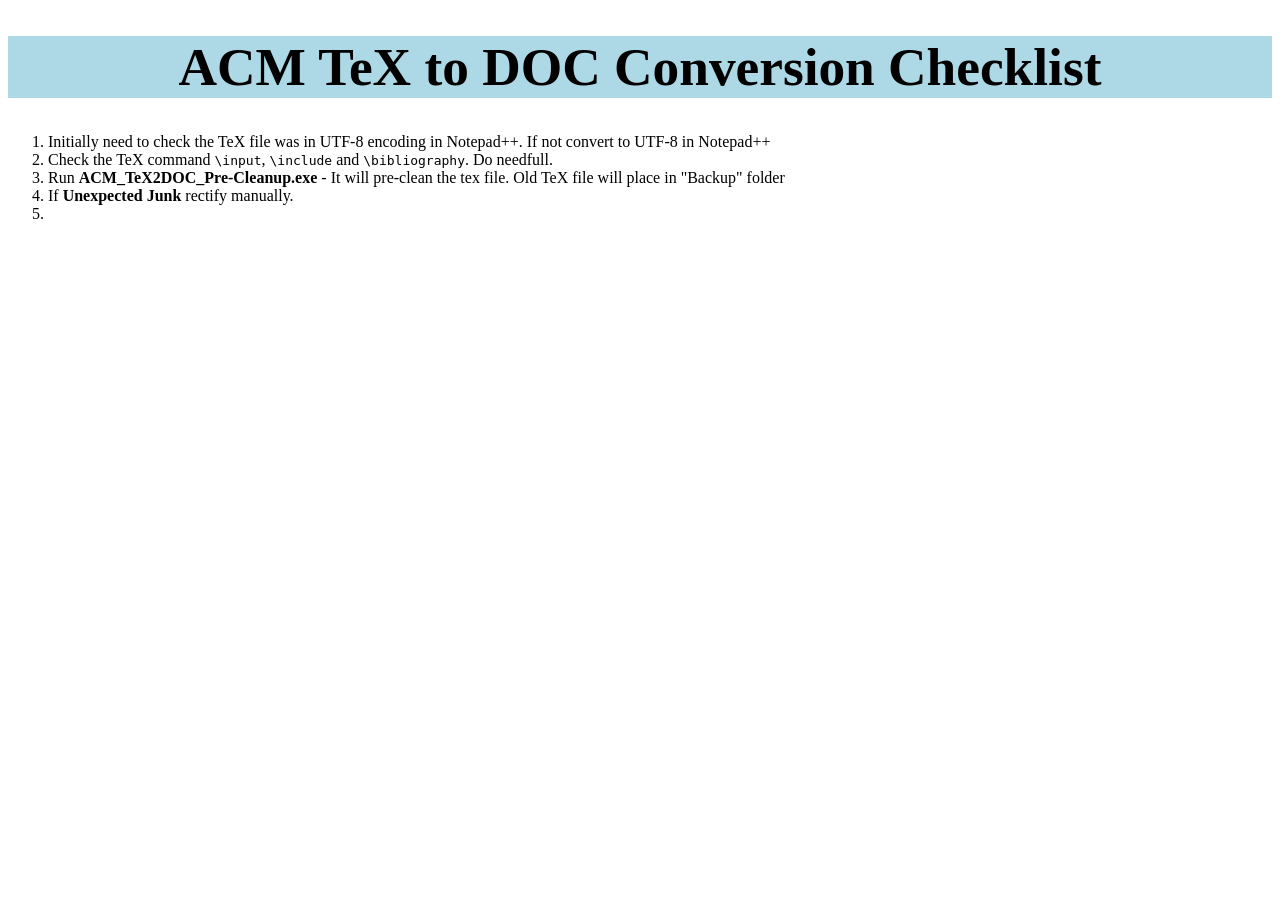
<file: CheckList/acm_tex_to_doc_c...ion.html>
<!DOCTYPE html>
<html>
<head>
	<meta charset="utf-8">
	<meta name="viewport" content="width=device-width, initial-scale=1">
	<title>ACM TeX to DOC Conversion</title>
</head>
<body>
<h1 style="text-align: center; background-color: lightblue; font-size: 40pt">ACM TeX to DOC Conversion Checklist</h1>
<ol>
<li>Initially need to check the TeX file was in UTF-8 encoding in Notepad++. If not convert to UTF-8 in Notepad++</li>
<li>Check the TeX command <tt>\input</tt>, <tt>\include</tt> and <tt>\bibliography</tt>. Do needfull.</li>
<li>Run <b>ACM_TeX2DOC_Pre-Cleanup.exe</b> - It will pre-clean the tex file. Old TeX
 file will place in "Backup" folder</li>
<li>If <b>Unexpected Junk</b> rectify manually.</li>
<li></li>
</ol>
</body>
</html>
</file>
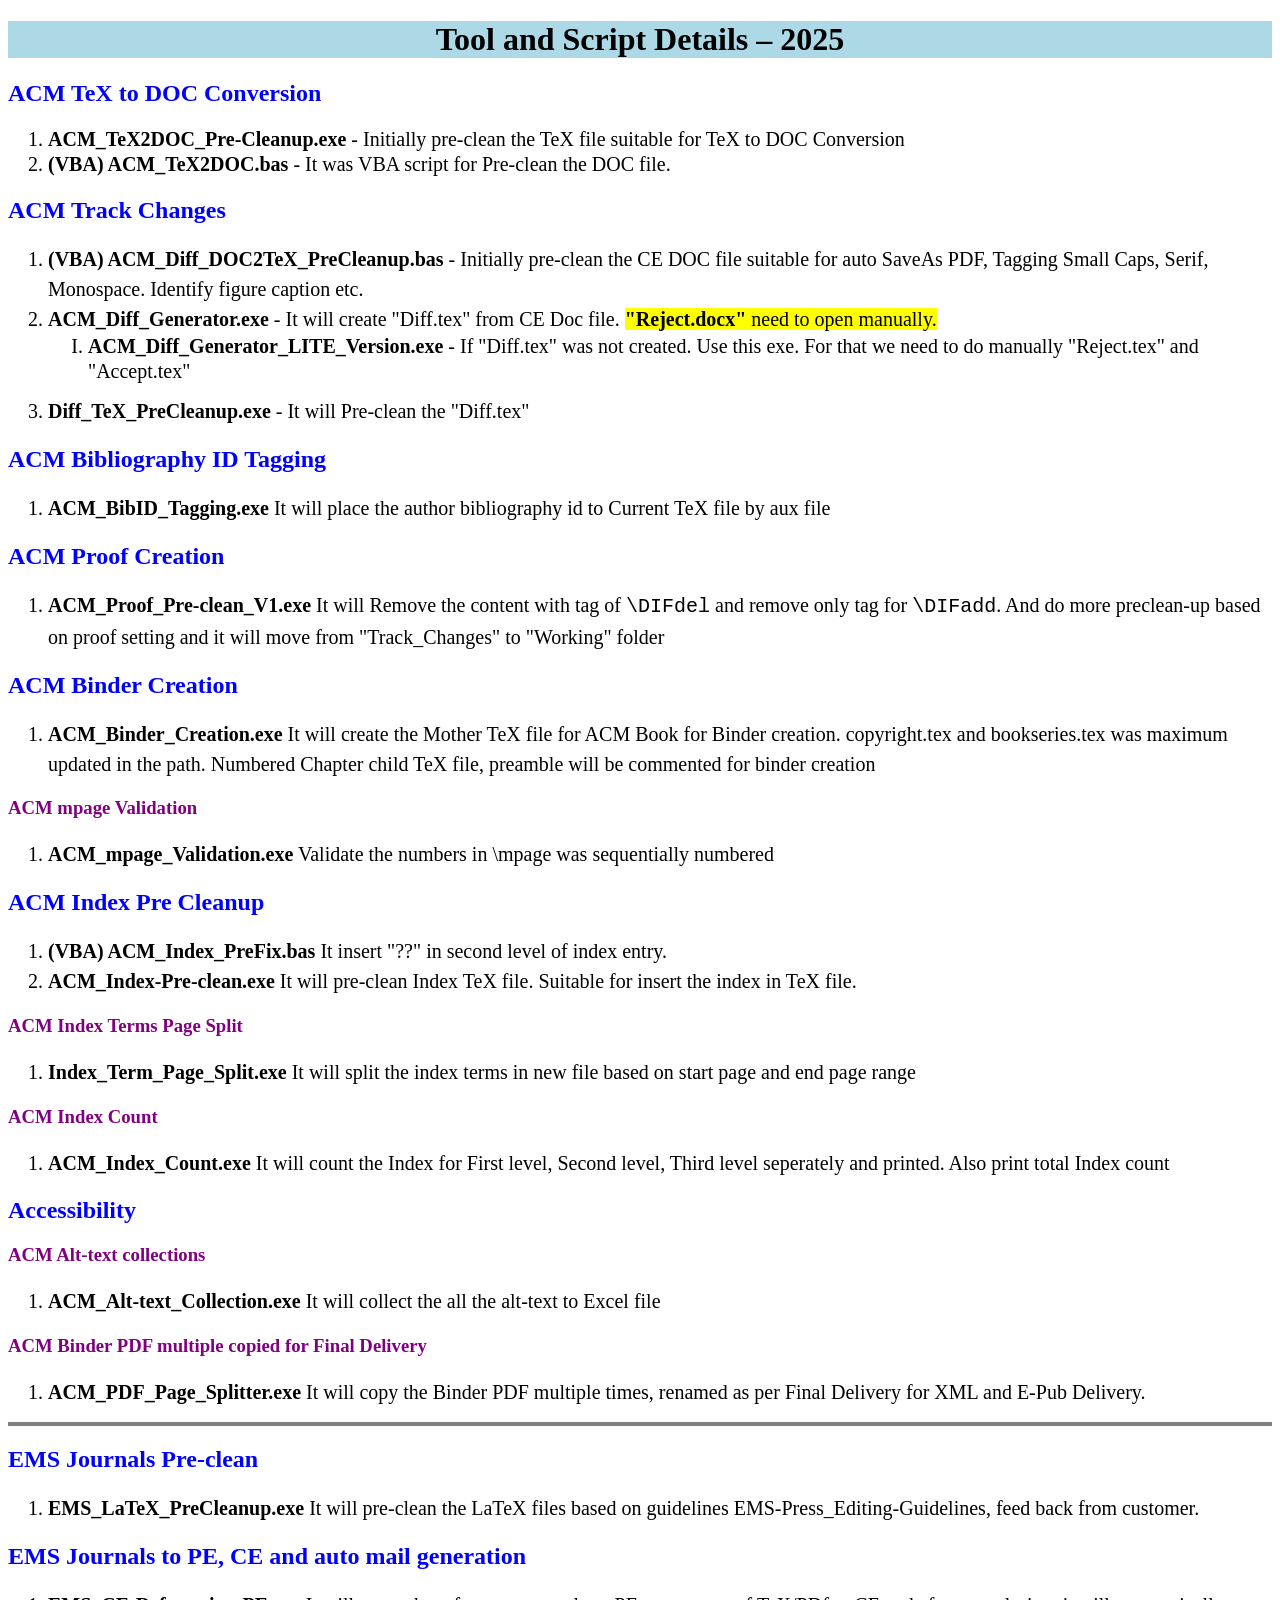
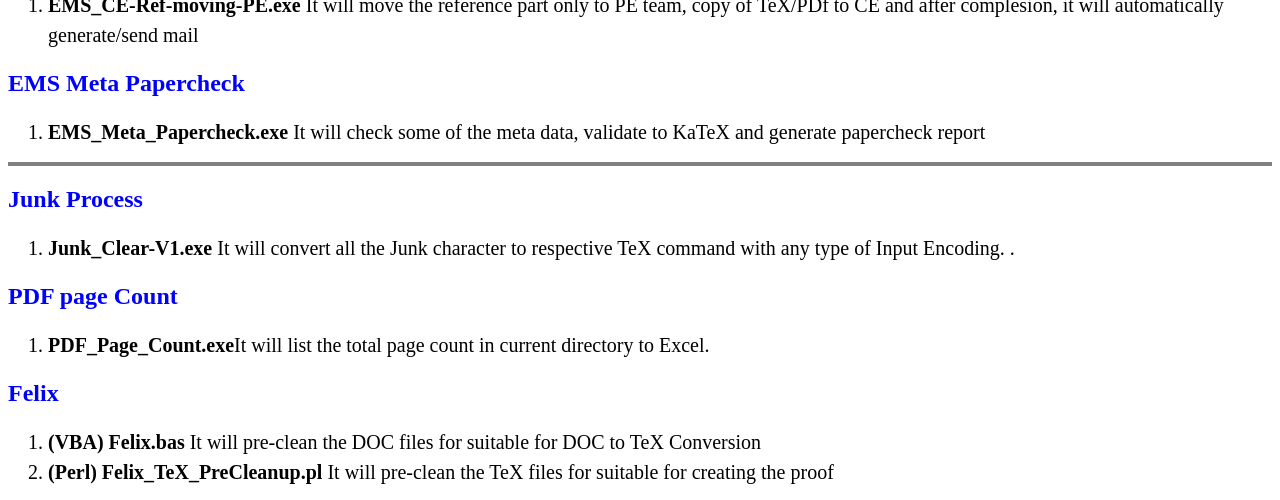
<file: Tool_Scripts_Details/tool_script_details.html>
<!DOCTYPE html>
<html>
<head>
	<meta charset="utf-8">
	<meta name="viewport" content="width=device-width, initial-scale=1">
     <style type="text/css">
     ol{
     line-height: 1.25em;
      margin-bottom: 12px;
       font-size:20px
     }
     </style>
	<title>Tool and Script Details</title>
</head>
<body>
<h1 style="text-align: center; background-color: lightblue">Tool and Script Details &ndash; 2025</h1>        
<h2  style="font-family: cursive; color:blue;">ACM TeX to DOC Conversion</h2>
 <ol>
  <li><b>ACM_TeX2DOC_Pre-Cleanup.exe</b> - Initially pre-clean the TeX file suitable
       for TeX to DOC Conversion</li>
  <li><b>(VBA) ACM_TeX2DOC.bas</b> - It was VBA script for Pre-clean the 
  DOC file. </li>      
</ol> 

<h2  style="font-family: cursive; color:blue;">ACM Track Changes</h2>
 <ol style="line-height: 1.5em; margin-bottom: 15px">
  <li><b>(VBA) ACM_Diff_DOC2TeX_PreCleanup.bas</b> - Initially pre-clean the CE DOC file suitable for auto SaveAs PDF, Tagging Small Caps, Serif, Monospace.
   Identify figure caption etc.</li>
  <li><b>ACM_Diff_Generator.exe</b> - It will create "Diff.tex" from CE Doc file. <mark><b>"Reject.docx"</b> need to open manually.</mark></li>   
   <ol type="I">   
        <li><b>ACM_Diff_Generator_LITE_Version.exe</b> - If "Diff.tex" was not created. Use this exe. For that we need to do manually "Reject.tex" and "Accept.tex"</li>
     </ol>
     <li>
          <b>Diff_TeX_PreCleanup.exe</b> - It will Pre-clean the "Diff.tex"
     </li>
</ol>

<h2  style="font-family: cursive; color:blue;">ACM Bibliography ID Tagging</h2>
 <ol style="line-height: 1.5em; margin-bottom: 15px">
  <li><b>ACM_BibID_Tagging.exe</b> It will place the author bibliography id to Current TeX file by aux file</li>
</ol>	
	
<h2  style="font-family: cursive; color:blue;">ACM Proof Creation</h2>
 <ol style="line-height: 1.5em; margin-bottom: 15px">
  <li><b>ACM_Proof_Pre-clean_V1.exe</b> It will Remove the content with tag of <tt>\DIFdel</tt> and remove only tag for <tt>\DIFadd</tt>. 
  And do more preclean-up based on proof setting and it will move from "Track_Changes" to "Working" folder</li>
</ol>

<h2  style="font-family: cursive; color:blue;">ACM Binder Creation</h2>
 <ol style="line-height: 1.5em; margin-bottom: 15px">
  <li><b>ACM_Binder_Creation.exe</b> It will create the Mother TeX file for ACM Book for Binder creation. 
  copyright.tex and bookseries.tex was maximum updated in the path. Numbered 
  Chapter child TeX file, preamble will be commented for binder creation</li>
</ol>

<h3 style="font-family: cursive; color:Purple;">ACM mpage Validation</h2>
 <ol style="line-height: 1.5em; margin-bottom: 15px">
  <li><b>ACM_mpage_Validation.exe</b> Validate the numbers in \mpage was sequentially numbered</li>
</ol>
	
<h2  style="font-family: cursive; color:blue;">ACM Index Pre Cleanup</h2>
 <ol style="line-height: 1.5em; margin-bottom: 15px">
<li><b>(VBA) ACM_Index_PreFix.bas</b> It insert "??" in second level of index entry.</li>
  <li><b>ACM_Index-Pre-clean.exe</b> It will pre-clean Index TeX file. Suitable for insert the index in TeX file.</li>
</ol>

<h3 style="font-family: cursive; color:Purple;">ACM Index Terms Page Split</h2>
 <ol style="line-height: 1.5em; margin-bottom: 15px">
  <li><b>Index_Term_Page_Split.exe</b> It will split the index terms in new file based on start page and end page range</li>
</ol>
	
<h3  style="font-family: cursive; color:Purple;">ACM Index Count</h2>
 <ol style="line-height: 1.5em; margin-bottom: 15px">
  <li><b>ACM_Index_Count.exe</b> It will count the Index for First level, Second level, Third level seperately and printed. Also print total Index count</li>
</ol>

<h2  style="font-family: cursive; color:blue;">Accessibility</h2>
	<h3  style="font-family: cursive; color:Purple;">ACM Alt-text collections</h3>
 		<ol style="line-height: 1.5em; margin-bottom: 15px">
  		<li><b>ACM_Alt-text_Collection.exe</b> It will collect the all the alt-text to Excel file
  		</li>
	</ol>
	<h3  style="font-family: cursive; color:Purple;">ACM Binder PDF multiple copied for Final Delivery</h3>
	 <ol style="line-height: 1.5em; margin-bottom: 15px">
  	<li><b>ACM_PDF_Page_Splitter.exe</b> It will copy the Binder PDF multiple times, renamed as per Final Delivery
  for XML and E-Pub Delivery.
  </li>
</ol>

<hr style="height:4px;border-width:0;color:gray;background-color:gray">
<h2  style="font-family: cursive; color:blue;">EMS Journals Pre-clean</h2>
 <ol style="line-height: 1.5em; margin-bottom: 15px">
  <li><b>EMS_LaTeX_PreCleanup.exe</b> It will pre-clean the LaTeX files based on guidelines EMS-Press_Editing-Guidelines, feed back from customer.</li>
</ol>	
<h2  style="font-family: cursive; color:blue;">EMS Journals to PE, CE and auto mail generation</h2>
 <ol style="line-height: 1.5em; margin-bottom: 15px">
  <li><b>EMS_CE-Ref-moving-PE.exe</b> It will move the reference part only to PE team, copy of TeX/PDf to CE and after complesion, it will automatically generate/send mail</li>
</ol>
	<h2  style="font-family: cursive; color:blue;">EMS Meta Papercheck</h2>
 <ol style="line-height: 1.5em; margin-bottom: 15px">
  <li><b>EMS_Meta_Papercheck.exe</b> It will check some of the meta data, validate to KaTeX and generate papercheck report</li>
</ol>
<hr style="height:4px;border-width:0;color:gray;background-color:gray">

<h2  style="font-family: cursive; color:blue;">Junk Process</h2>
 <ol style="line-height: 1.5em; margin-bottom: 15px">
  <li><b>Junk_Clear-V1.exe</b> It will convert all the Junk character to respective TeX command
with any type of Input Encoding.  
  .</li>
</ol>

<h2  style="font-family: cursive; color:blue;">PDF page Count</h2>
 <ol style="line-height: 1.5em; margin-bottom: 15px">
  <li><b>PDF_Page_Count.exe</b>It will list the total page count in current directory to Excel.</li>
</ol>
<h2  style="font-family: cursive; color:blue;">Felix</h2>
<ol style="line-height: 1.5em; margin-bottom: 15px">
  <li><b>(VBA) Felix.bas</b> It will pre-clean the DOC files for suitable for DOC to TeX Conversion</li>
  <li><b>(Perl) Felix_TeX_PreCleanup.pl</b> It will pre-clean the TeX files for suitable for creating the proof</li>
</ol>

</body>
</html>
</file>
<file: latex_job_allotment_style.css>
/*<style type="text/css">*/
  .tex sub, .latex sub, .latex sup {
      text-transform: uppercase;
    }

    .tex sub, .latex sub {
      vertical-align: -0.5ex;
      margin-left: -0.1667em;
      margin-right: -0.125em;
    }

    .tex, .latex, .tex sub, .latex sub {
      font-size: 1em;
    }

    .latex sup {
      font-size: 0.85em;
      vertical-align: 0.15em;
      margin-left: -0.36em;
      margin-right: -0.15em;
    }
    ol{
     line-height: 1.20em;
      margin-bottom: 15px;
       font-size:20px
     }
     .blink_text
{
    animation:1s blinker linear infinite;
    -webkit-animation:1s blinker linear infinite;
    -moz-animation:1s blinker linear infinite;
    color: red;
}

@-moz-keyframes blinker
{  
    0% { opacity: 1.0; }
    50% { opacity: 0.0; }
    100% { opacity: 1.0; }
}

@-webkit-keyframes blinker
{  
    0% { opacity: 1.0; }
    50% { opacity: 0.0; }
    100% { opacity: 1.0; }
}

@keyframes blinker
{  
    0% { opacity: 1.0; }
    50% { opacity: 0.0; }
    100% { opacity: 1.0; }
 }
.column {
  float: left;
  width: 30%;
  padding: 0px;  
}

/* Clear floats after the columns */
.row{
  display: table;
/*  </style>*/
p.ex1 {
  margin-top: -10px;
  margin-bottom: -30px;
}
div.hold{ position: sticky;}
</file>
